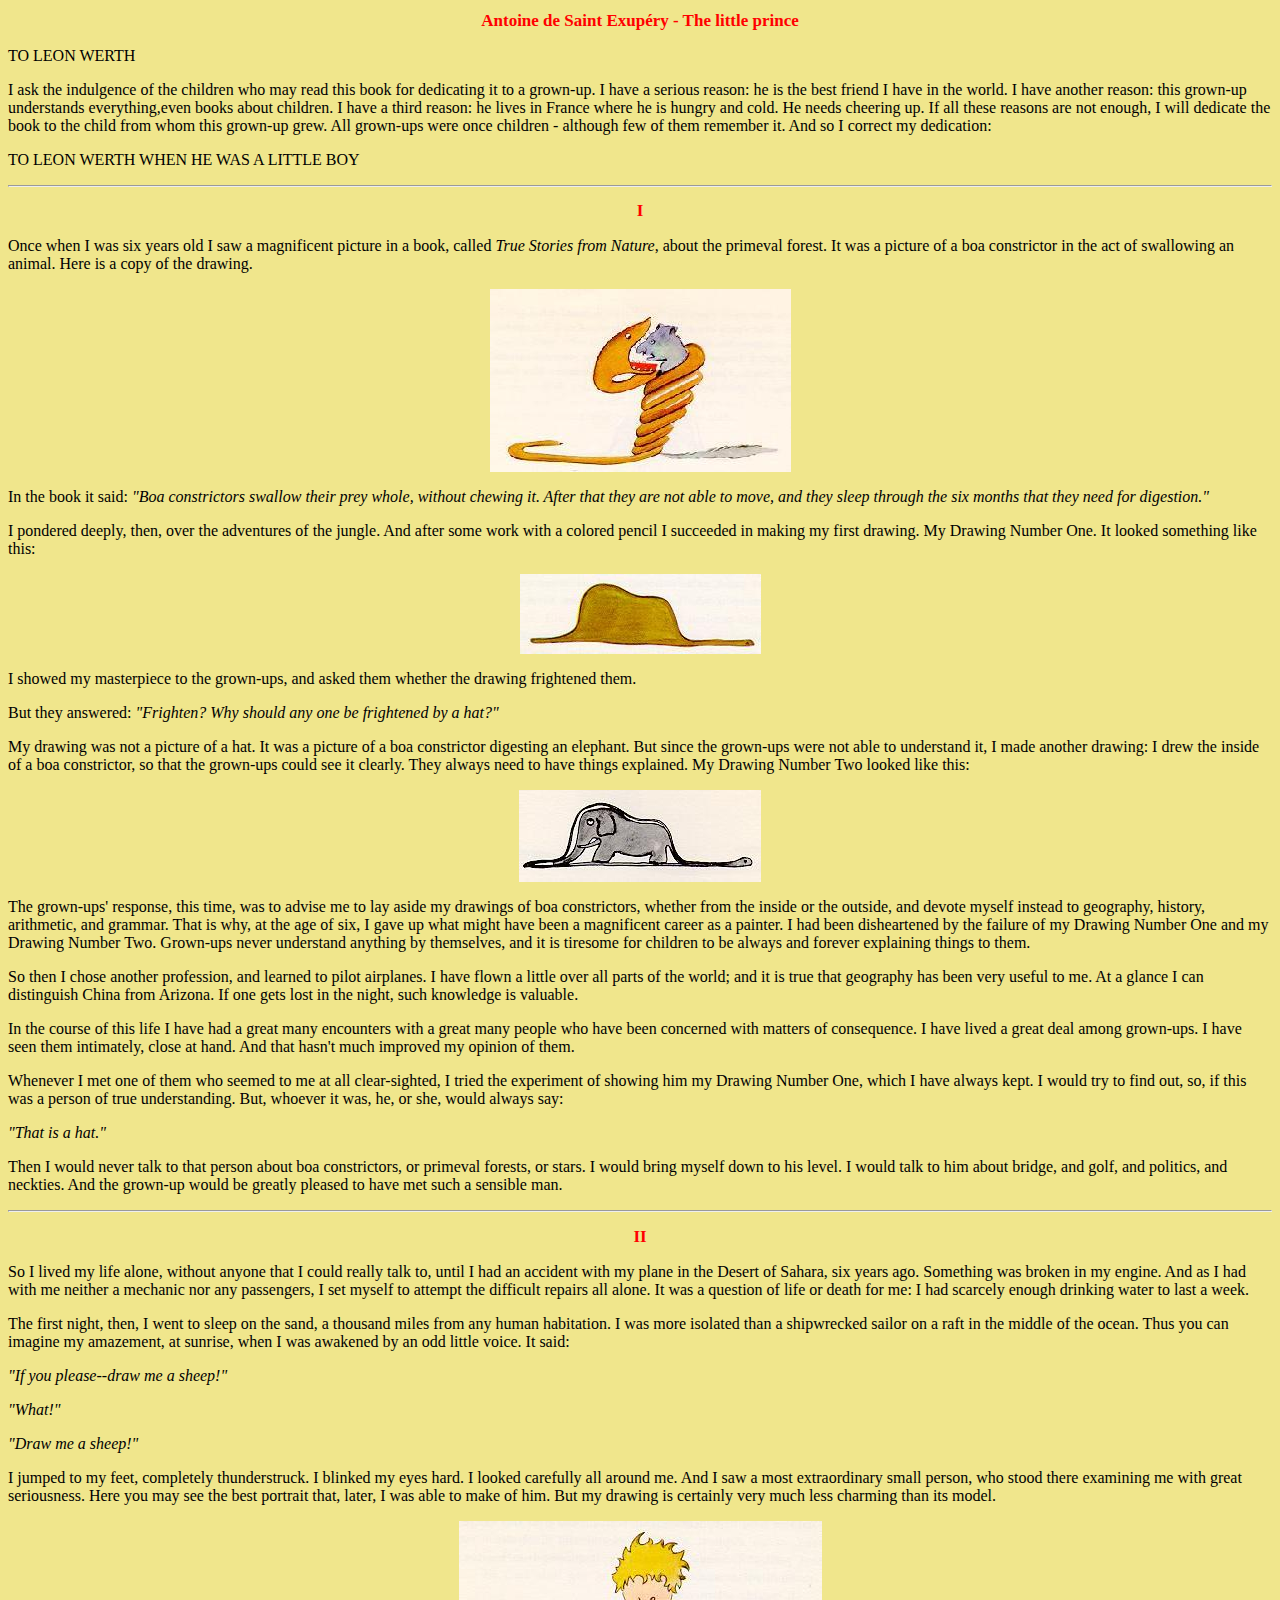
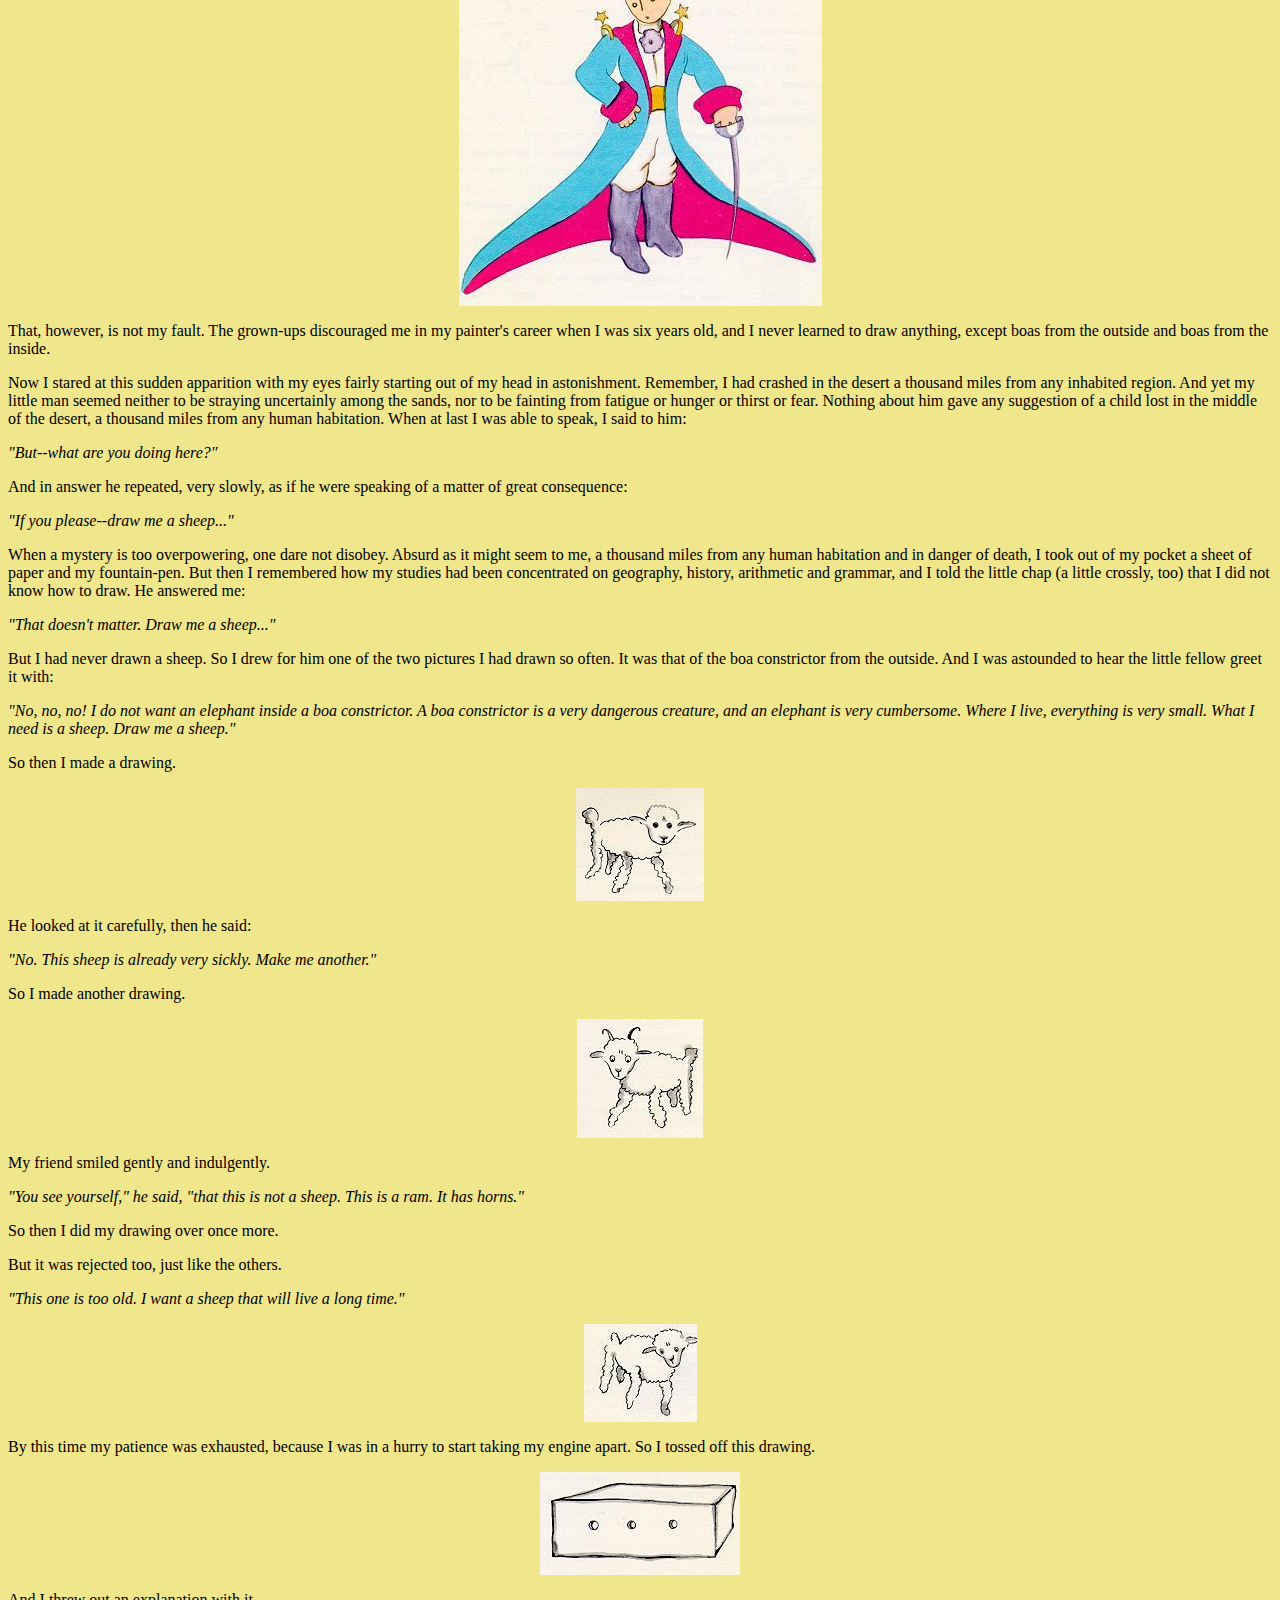
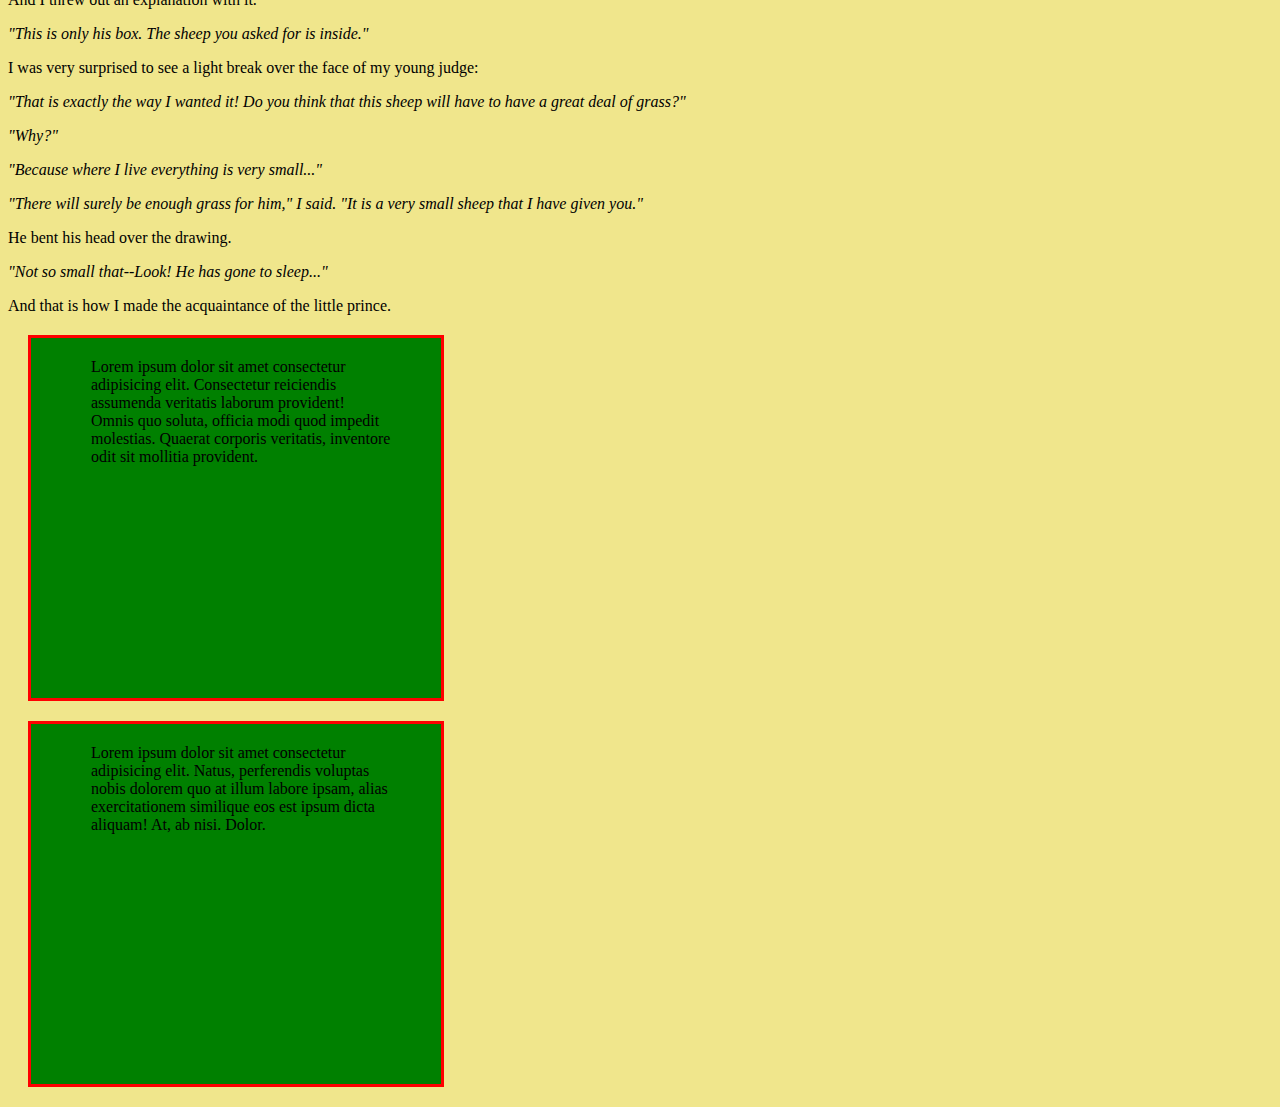
<file: project_1/src/index.html>
<!DOCTYPE html>
<html lang="en">

<head>
    <meta charset="UTF-8">
    <meta name="viewport" content="width=device-width, initial-scale=1.0">
    <meta name="description" content="Это мой первый пример страницы">
    <meta name="author" content="Ivan">
    <title>Hello</title>
    <link rel="stylesheet" href="css/style.min.css">
</head>

<body>
    <h1>Antoine de Saint Exupéry - The little prince</h1>
    <p>TO LEON WERTH</p>
    <p>I ask the indulgence of the children who may read this book for dedicating it to a grown-up. I have a serious
        reason: he is the best friend I have in the world. I have another reason: this grown-up understands
        everything,even books about children. I have a third reason: he lives in France where he is hungry and cold. He
        needs cheering up. If all these reasons are not enough, I will dedicate the book to the child from whom this
        grown-up
        grew. All grown-ups were once children - although few of them remember it. And so I correct my dedication:</p>
    <p>TO LEON WERTH WHEN HE WAS A LITTLE BOY</p>
    <hr>

    <h2>I</h2>
    <p>Once when I was six years old I saw a magnificent picture in a book, called <span class="italic">True Stories from Nature</span>, about the
        primeval forest. It was a picture of a boa constrictor in the act of swallowing an animal. Here is a copy of the
        drawing.</p>
    <img src="img/snake.jpg" alt="snake">
    <p>In the book it said: <span class="italic">"Boa constrictors swallow their prey whole, without chewing it. After that they are not able
        to move, and they sleep through the six months that they need for digestion."</span></p>
    <p>I pondered deeply, then, over the adventures of the jungle. And after some work with a colored pencil I succeeded
        in making my first drawing. My Drawing Number One. It looked something like this:</p>
    <img src="img/elephant1.jpg" alt="slon1">
    <p>I showed my masterpiece to the grown-ups, and asked them whether the drawing frightened them.</p>
    <p>But they answered: <span class="italic">"Frighten? Why should any one be frightened by a hat?"</span></p>
    <p>My drawing was not a picture of a hat. It was a picture of a boa constrictor digesting an elephant. But since the
        grown-ups were not able to understand it, I made another drawing: I drew the inside of a boa constrictor, so
        that the grown-ups could see it clearly. They always need to have things explained. My Drawing Number Two looked
        like this:</p>
    <img src="img/elephant2.jpg" alt="slon2">
    <p>The grown-ups' response, this time, was to advise me to lay aside my drawings of boa constrictors, whether from
        the inside or the outside, and devote myself instead to geography, history, arithmetic, and grammar. That is
        why, at the age of six, I gave up what might have been a magnificent career as a painter. I had been
        disheartened by the failure of my Drawing Number One and my Drawing Number Two. Grown-ups never understand
        anything by themselves, and it is tiresome for children to be always and forever explaining things to them.</p>
    <p>So then I chose another profession, and learned to pilot airplanes. I have flown a little over all parts of the
        world; and it is true that geography has been very useful to me. At a glance I can distinguish China from
        Arizona. If one gets lost in the night, such knowledge is valuable.</p>
    <p>In the course of this life I have had a great many encounters with a great many people who have been concerned
        with matters of consequence. I have lived a great deal among grown-ups. I have seen them intimately, close at
        hand. And that hasn't much improved my opinion of them.</p>
    <p>Whenever I met one of them who seemed to me at all clear-sighted, I tried the experiment of showing him my
        Drawing Number One, which I have always kept. I would try to find out, so, if this was a person of true
        understanding. But, whoever it was, he, or she, would always say:</p>
    <p><span class="italic">"That is a hat."</span></p>
    <p>Then I would never talk to that person about boa constrictors, or primeval forests, or stars. I would bring
        myself down to his level. I would talk to him about bridge, and golf, and politics, and neckties. And the
        grown-up would be greatly pleased to have met such a sensible man.</p>
    <hr>

    <h2>II</h2>
    <p>So I lived my life alone, without anyone that I could really talk to, until I had an accident with my plane in
        the Desert of Sahara, six years ago. Something was broken in my engine. And as I had with me neither a mechanic
        nor any passengers, I set myself to attempt the difficult repairs all alone. It was a question of life or death
        for me: I had scarcely enough drinking water to last a week.</p>
    <p>The first night, then, I went to sleep on the sand, a thousand miles from any human habitation. I was more
        isolated than a shipwrecked sailor on a raft in the middle of the ocean. Thus you can imagine my amazement, at
        sunrise, when I was awakened by an odd little voice. It said:</p>
    <p><span class="italic">"If you please--draw me a sheep!"</span></p>
    <p><span class="italic">"What!"</span></p>
    <p><span class="italic">"Draw me a sheep!"</span></p>
    <p>I jumped to my feet, completely thunderstruck. I blinked my eyes hard. I looked carefully all around me. And I
        saw a most extraordinary small person, who stood there examining me with great seriousness. Here you may see the
        best portrait that, later, I was able to make of him. But my drawing is certainly very much less charming than
        its model.</p>
    <img src="img/prince.jpg" alt="prince">
    <p>That, however, is not my fault. The grown-ups discouraged me in my painter's career when I was six years old, and
        I never learned to draw anything, except boas from the outside and boas from the inside.</p>
    <p>Now I stared at this sudden apparition with my eyes fairly starting out of my head in astonishment. Remember, I
        had crashed in the desert a thousand miles from any inhabited region. And yet my little man seemed neither to be
        straying uncertainly among the sands, nor to be fainting from fatigue or hunger or thirst or fear. Nothing about
        him gave any suggestion of a child lost in the middle of the desert, a thousand miles from any human habitation.
        When at last I was able to speak, I said to him:</p>
    <p><span class="italic">"But--what are you doing here?"</span></p>
    <p>And in answer he repeated, very slowly, as if he were speaking of a matter of great consequence:</p>
    <p><span class="italic">"If you please--draw me a sheep..."</span></p>
    <p>When a mystery is too overpowering, one dare not disobey. Absurd as it might seem to me, a thousand miles from
        any human habitation and in danger of death, I took out of my pocket a sheet of paper and my fountain-pen. But
        then I remembered how my studies had been concentrated on geography, history, arithmetic and grammar, and I told
        the little chap (a little crossly, too) that I did not know how to draw. He answered me:</p>
    <p><span class="italic">"That doesn't matter. Draw me a sheep..."</span></p>
    <p>But I had never drawn a sheep. So I drew for him one of the two pictures I had drawn so often. It was that of the
        boa constrictor from the outside. And I was astounded to hear the little fellow greet it with:</p>
    <p><span class="italic">"No, no, no! I do not want an elephant inside a boa constrictor. A boa constrictor is a very dangerous creature,
        and an elephant is very cumbersome. Where I live, everything is very small. What I need is a sheep. Draw me a
        sheep."</span></p>
    <p>So then I made a drawing.</p>
    <img src="img/baran1.jpg" alt="baran1">
    <p>He looked at it carefully, then he said:</p>
    <p><span class="italic">"No. This sheep is already very sickly. Make me another."</span></p>
    <p>So I made another drawing.</p>
    <img src="img/baran2.jpg" alt="baran2">
    <p>My friend smiled gently and indulgently.</p>
    <p><span class="italic">"You see yourself," he said, "that this is not a sheep. This is a ram. It has horns."</span></p>
    <p>So then I did my drawing over once more.</p>
    <p>But it was rejected too, just like the others.</p>
    <p><span class="italic">"This one is too old. I want a sheep that will live a long time."</span></p>
    <img src="img/baran3.jpg" alt="baran3">
    <p>By this time my patience was exhausted, because I was in a hurry to start taking my engine apart. So I tossed off
        this drawing.</p>
    <img src="img/kirpich.jpg" alt="kirpich">
    <p>And I threw out an explanation with it.</p>
    <p><span class="italic">"This is only his box. The sheep you asked for is inside."</span></p>
    <p>I was very surprised to see a light break over the face of my young judge:</p>
    <p><span class="italic">"That is exactly the way I wanted it! Do you think that this sheep will have to have a great deal of grass?"</span></p>
    <p><span class="italic">"Why?"</span></p>
    <p><span class="italic">"Because where I live everything is very small..."</span></p>
    <p><span class="italic">"There will surely be enough grass for him," I said. "It is a very small sheep that I have given you."</span></p>
    <p>He bent his head over the drawing.</p>
    <p><span class="italic">"Not so small that--Look! He has gone to sleep..."</span></p>
    <p>And that is how I made the acquaintance of the little prince.</p>

    <div class="box">Lorem ipsum dolor sit amet consectetur adipisicing elit. Consectetur reiciendis assumenda veritatis laborum provident! Omnis quo soluta, officia modi quod impedit molestias. Quaerat corporis veritatis, inventore odit sit mollitia provident.</div>
    <div class="box">Lorem ipsum dolor sit amet consectetur adipisicing elit. Natus, perferendis voluptas nobis dolorem quo at illum labore ipsam, alias exercitationem similique eos est ipsum dicta aliquam! At, ab nisi. Dolor.</div>

</body>

</html>
</file>
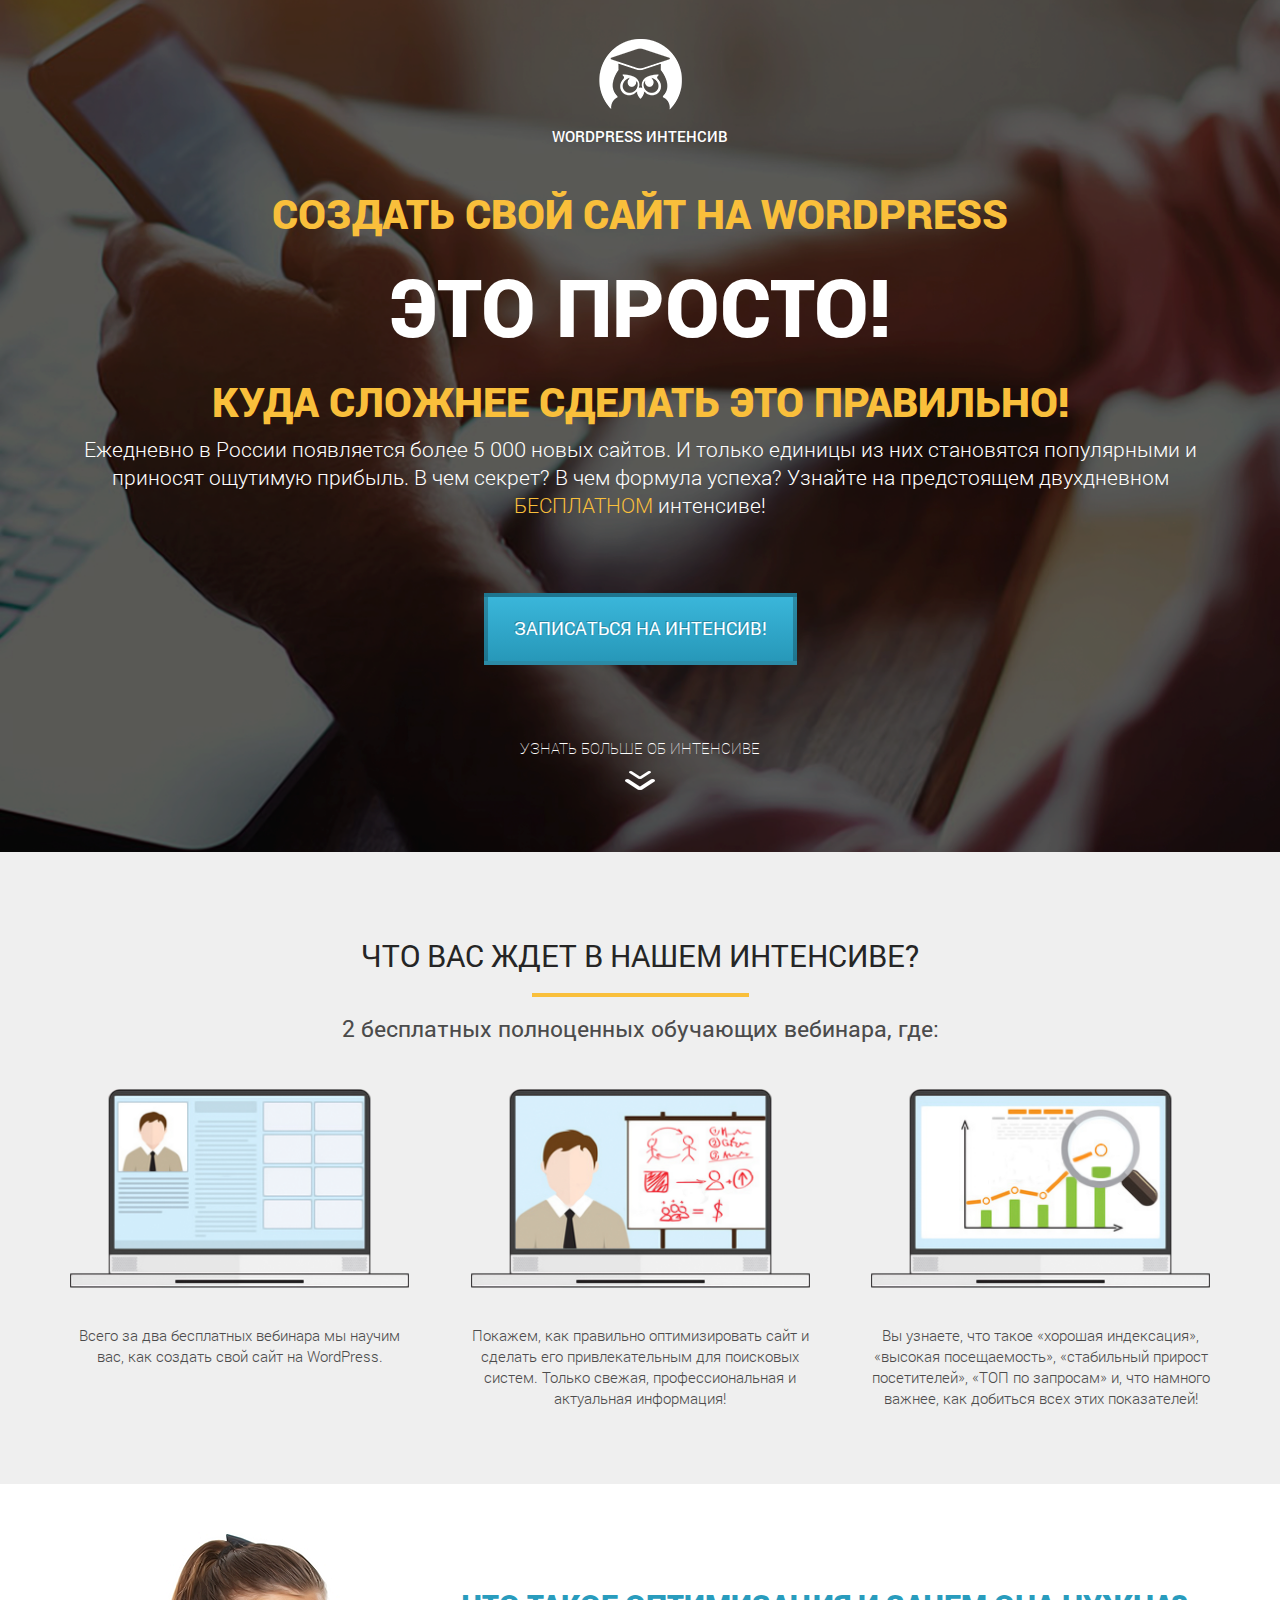
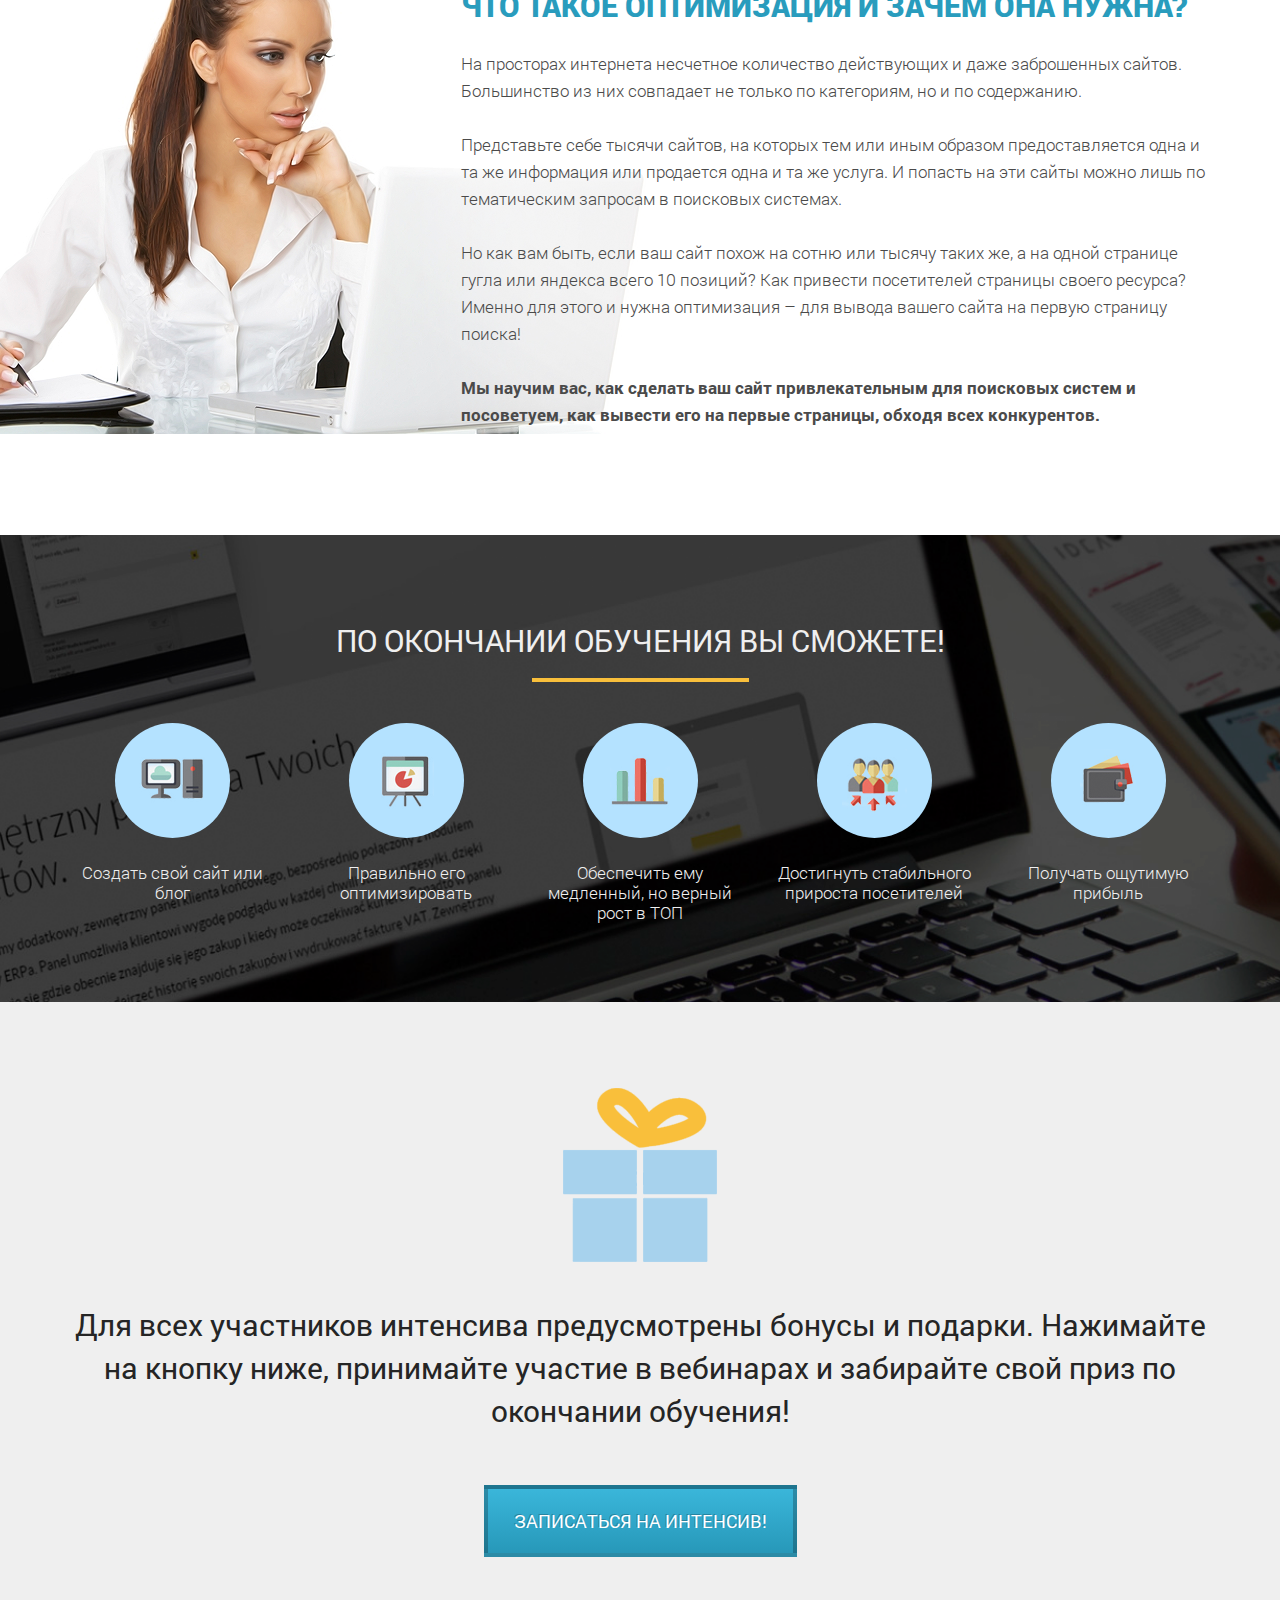
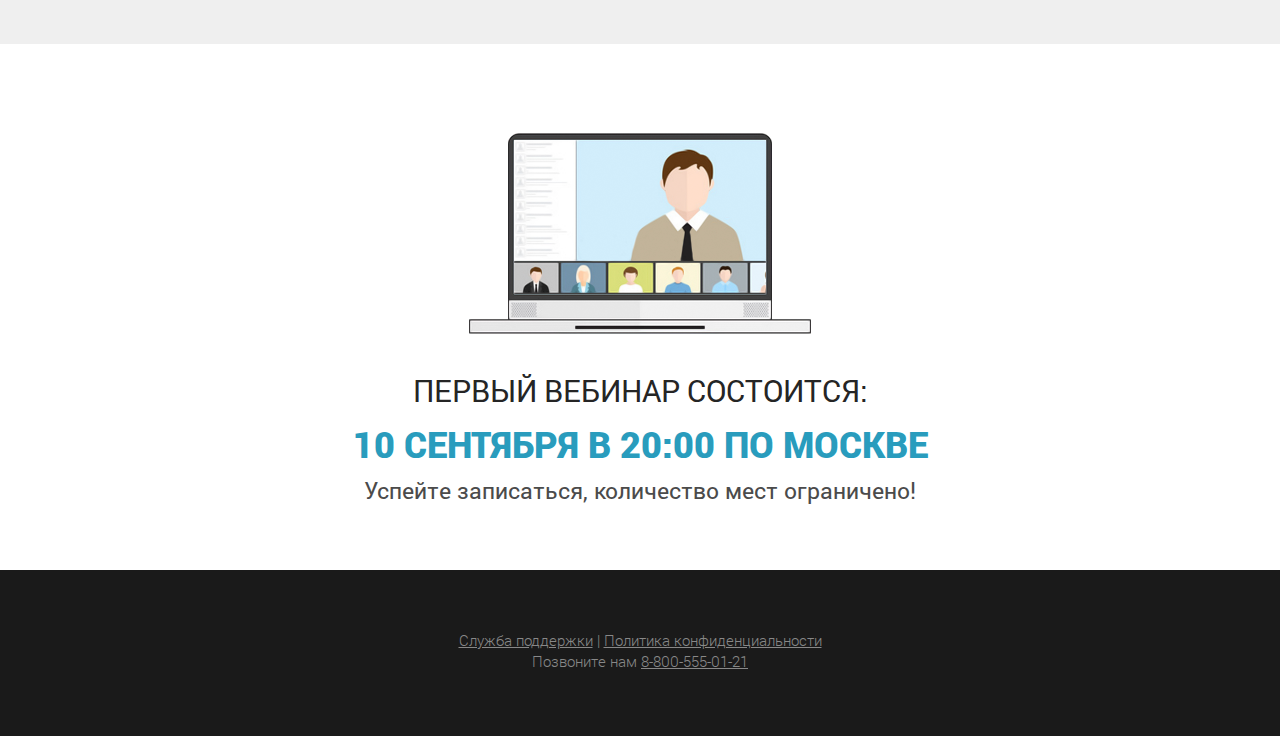
<file: Wordpress/src/index.html>
<!DOCTYPE html>
<html lang="ru">

<head>
    <meta charset="UTF-8">
    <meta name="viewport" content="width=device-width, initial-scale=1.0">
    <title>Wordpress</title>
    <link rel="stylesheet" href="css/normalize.min.css">
    <!-- <link href="https://fonts.googleapis.com/css2?family=Roboto:wght@100;300;400;700;900&display=swap" rel="stylesheet"> -->
    <link rel="stylesheet" href="css/fonts.css">
    <link rel="stylesheet" href="css/style.min.css">
</head>

<body>
    <section class="promo">
        <div class="container">
            <div class="logo">
                <img src="icons/logo.png" alt="logo" class="logo_img">
                <div class="logo_text">WordPress интенсив</div>
            </div>
            <h1 class="title">Создать свой сайт на WordPress </h1>
            <div class="simple">
                <h2 class="title_big">это просто!</h2>
                <div class="line"></div>
            </div>
            <h2 class="title">Куда сложнее сделать это правильно!</h2>
            <div class="promo_text">Ежедневно в России появляется более 5 000 новых сайтов.
                И только единицы из них становятся популярными и приносят ощутимую прибыль. В чем секрет? В чем формула
                успеха? Узнайте на предстоящем двухдневном <span>БЕСПЛАТНОМ</span> интенсиве!
            </div>
            <button class="promo_btn">Записаться на интенсив!</button>
            <div class="more">
                <div class="more_text">узнать больше об интенсиве</div>
                <img src="icons/arrow_down.png" alt="arrow_down" class="more_img">
            </div>
        </div>
    </section>

    <section class="waiting">
        <div class="container">
            <h2 class="waiting_header">Что вас ждет в нашем интенсиве?</h2>
            <div class="waiting_divider"></div>
            <div class="waiting_subheader">2 бесплатных полноценных обучающих вебинара, где:</div>

            <div class="waiting_wrapper">
                <div class="waiting_item">
                    <img src="img/waiting/create.png" alt="create" class="waiting_img">
                    <div class="waiting_descr">Всего за два бесплатных вебинара мы научим вас, как создать свой сайт на
                        WordPress.</div>
                </div>
                <div class="waiting_item">
                    <img src="img/waiting/optimization.png" alt="optimization" class="waiting_img">
                    <div class="waiting_descr">Покажем, как правильно оптимизировать сайт и сделать его привлекательным
                        для поисковых систем. Только свежая, профессиональная и
                        актуальная информация!</div>
                </div>
                <div class="waiting_item">
                    <img src="img/waiting/indexation.png" alt="indexation" class="waiting_img">
                    <div class="waiting_descr">Вы узнаете, что такое «хорошая индексация»,
                        «высокая посещаемость», «стабильный прирост посетителей», «ТОП по запросам» и, что намного
                        важнее, как добиться всех этих показателей!</div>
                </div>
            </div>
        </div>
    </section>

    <section class="optimization">
        <div class="container">
            <h2 class="optimization_header">Что такое оптимизация и зачем она нужна?</h2>
            <div class="optimization_text">На просторах интернета несчетное количество действующих и даже заброшенных
                сайтов. Большинство из них совпадает не только по категориям, но и по содержанию.<br><br>
                Представьте себе тысячи сайтов, на которых тем или иным образом предоставляется одна и та же информация
                или продается одна и та же услуга. И попасть на эти сайты можно лишь по тематическим запросам в
                поисковых системах.<br><br>
                Но как вам быть, если ваш сайт похож на сотню или тысячу таких же, а на одной странице гугла или яндекса
                всего 10 позиций? Как привести посетителей страницы своего ресурса? Именно для этого и нужна оптимизация
                – для вывода вашего сайта на первую страницу поиска!<br><br>
                <span>Мы научим вас, как сделать ваш сайт привлекательным для поисковых систем и посоветуем, как вывести
                    его
                    на первые страницы, обходя всех конкурентов.</span>
            </div>
            <img src="img/bg/woman_bg.png" alt="woman_bg" class="optimization_img">
        </div>
    </section>

    <section class="finish">
        <div class="container">
            <h2 class="finish_header">По окончании обучения Вы сможете!</h2>
            <div class="finish_divider"></div>
            <div class="finish_wrapper">
                <div class="finish_item">
                    <div class="finish_round">
                        <img src="icons/finish/1.png" alt="#" class="finish_icon">
                    </div>
                    <div class="finish_descr">Создать свой сайт или блог</div>
                </div>
                <div class="finish_item">
                    <div class="finish_round">
                        <img src="icons/finish/2.png" alt="#" class="finish_icon">
                    </div>
                    <div class="finish_descr">Правильно его оптимизировать</div>
                </div>
                <div class="finish_item">
                    <div class="finish_round">
                        <img src="icons/finish/3.png" alt="#" class="finish_icon">
                    </div>
                    <div class="finish_descr">Обеспечить ему медленный, но верный рост в ТОП</div>
                </div>
                <div class="finish_item">
                    <div class="finish_round">
                        <img src="icons/finish/4.png" alt="#" class="finish_icon">
                    </div>
                    <div class="finish_descr">Достигнуть стабильного прироста посетителей</div>
                </div>
                <div class="finish_item">
                    <div class="finish_round">
                        <img src="icons/finish/5.png" alt="#" class="finish_icon">
                    </div>
                    <div class="finish_descr">Получать ощутимую прибыль</div>
                </div>
            </div>
        </div>
    </section>

    <section class="gift">
        <div class="container">
            <img src="icons/gift.png" alt="gift" class="gift_img">
            <div class="gift_descr">Для всех участников интенсива предусмотрены бонусы и подарки. Нажимайте на кнопку
                ниже, принимайте участие в вебинарах и забирайте свой приз по окончании обучения!</div>
            <button class="gift_btn">Записаться на интенсив!</button>
        </div>
    </section>

    <section class="first_webinar">
        <div class="container">
            <img src="img/first_webinar/first_webinar.png" alt="fw" class="first_webinar_img">
            <div class="first_webinar_start">Первый вебинар состоится:</div>
            <h2 class="first_webinar_date">10 сентября в 20:00 по Москве</h2>
            <div class="first_webinar_places">Успейте записаться, количество мест ограничено!</div>
        </div>
    </section>

    <footer>
        <div class="info">
            <a href="#" class="links">Служба поддержки</a> | <a href="#" class="links">Политика конфиденциальности</a>
            <br>
            Позвоните нам <a href="tel:+8-800-555-01-21" class="links">8-800-555-01-21</a>
        </div>
    </footer>

</body>

</html>
</file>
<file: Wordpress/src/css/fonts.css>
@font-face {
    font-family: 'Roboto';
    src: url('../fonts/Roboto-Thin.eot');
    src: url('../fonts/Roboto-Thin.eot?#iefix') format('embedded-opentype'), url('../fonts/Roboto-Thin.woff') format('woff'), url('../fonts/Roboto-Thin.ttf') format('truetype');
    font-weight: 100;
    font-style: normal;
}

@font-face {
    font-family: 'Roboto';
    src: url('../fonts/Roboto-Light.eot');
    src: url('../fonts/Roboto-Light.eot?#iefix') format('embedded-opentype'), url('../fonts/Roboto-Light.woff') format('woff'), url('../fonts/Roboto-Light.ttf') format('truetype');
    font-weight: 300;
    font-style: normal;
}

@font-face {
    font-family: 'Roboto';
    src: url('../fonts/Roboto-Regular.eot');
    src: url('../fonts/Roboto-Regular.eot?#iefix') format('embedded-opentype'), url('../fonts/Roboto-Regular.woff') format('woff'), url('../fonts/Roboto-Regular.ttf') format('truetype');
    font-weight: 400;
    font-style: normal;
}

@font-face {
    font-family: 'Roboto';
    src: url('../fonts/Roboto-Medium.eot');
    src: url('../fonts/Roboto-Medium.eot?#iefix') format('embedded-opentype'), url('../fonts/Roboto-Medium.woff') format('woff'), url('../fonts/Roboto-Medium.ttf') format('truetype');
    font-weight: 500;
    font-style: normal;
}

@font-face {
    font-family: 'Roboto';
    src: url('../fonts/Roboto-Bold.eot');
    src: url('../fonts/Roboto-Bold.eot?#iefix') format('embedded-opentype'), url('../fonts/Roboto-Bold.woff') format('woff'), url('../fonts/Roboto-Bold.ttf') format('truetype');
    font-weight: 700;
    font-style: normal;
}

@font-face {
    font-family: 'Roboto';
    src: url('../fonts/Roboto-Black.eot');
    src: url('../fonts/Roboto-Black.eot?#iefix') format('embedded-opentype'), url('../fonts/Roboto-Black.woff') format('woff'), url('../fonts/Roboto-Black.ttf') format('truetype');
    font-weight: 900;
    font-style: normal;
}
</file>
<file: project_1/src/css/style.min.css>
body{background-color:khaki}h1,h2{color:red;text-align:center;font-size:17px}.italic{font-style:italic}.box{width:300px;height:300px;background-color:green;padding:20px 50px 40px 60px;border:3px solid red;margin:20px}img{display:block;margin:0 auto}
/*# sourceMappingURL=style.min.css.map */
</file>
<file: Wordpress/src/css/style.min.css>
*{-webkit-box-sizing:border-box;box-sizing:border-box;margin:0;padding:0}html{font-family:'Roboto', sans-serif}h1{margin-top:53px}h2.title{margin-top:30px}.promo{min-height:800px;background:url("../img/bg/main_bg.png") center center/cover no-repeat;padding:39px 0 62px 0}.promo_text{padding:0 13px;margin-top:23px;font-size:21px;font-weight:300;line-height:1.33;text-align:center;color:#ffffff}.promo_text span{font-weight:b700;color:#f9bf3b}.promo_btn{display:block;margin:0 auto;margin-top:73px;width:313px;height:72px;-webkit-box-shadow:inset 0px 0 0 0 rgba(0,0,0,0.18);box-shadow:inset 0px 0 0 0 rgba(0,0,0,0.18);border:solid 4px rgba(0,0,0,0.23);background-image:-webkit-gradient(linear, left bottom, left top, from(#2798b9), to(#3ab6da));background-image:linear-gradient(to top, #2798b9, #3ab6da);text-shadow:-0.7px -0.7px 0 rgba(0,0,0,0.22);font-size:18px;font-weight:normal;text-align:center;color:#ffffff;text-transform:uppercase;cursor:pointer;outline:none}.container{position:relative;width:1140px;margin:0 auto}.logo_img{display:block;margin:0 auto}.logo_text{font-family:Roboto;font-size:15px;font-weight:500;line-height:1.6;color:#ffffff;text-transform:uppercase;text-align:center;margin-top:14px}.title{font-size:41px;font-weight:900;line-height:0.59;text-align:center;color:#f9bf3b;text-transform:uppercase}.title_big{font-size:80px;font-weight:900;text-align:center;color:#ffffff;text-transform:uppercase;margin-top:21px}.more_text{font-family:Roboto;font-size:15px;font-weight:100;text-align:center;color:#ffffff;text-transform:uppercase;margin-top:73px}.more_img{display:block;margin:0 auto;margin-top:13px}.waiting{min-height:604px;background-color:#efefef;padding:84px 0 75px 0}.waiting_header{font-family:Roboto;font-size:30px;font-weight:normal;text-align:center;color:#252525;text-transform:uppercase}.waiting_divider{margin:0 auto;margin-top:18px;width:217px;height:4px;background-color:#f9bf3b}.waiting_subheader{margin-top:16px;font-family:Roboto;font-size:23px;font-weight:normal;text-align:center;color:#4b4b4b}.waiting_wrapper{display:-webkit-box;display:-ms-flexbox;display:flex;-webkit-box-pack:justify;-ms-flex-pack:justify;justify-content:space-between;margin-top:46px}.waiting_item{width:339px;text-align:center}.waiting_img{width:100%}.waiting_descr{margin-top:33px;font-family:Roboto;font-size:15px;font-weight:300;line-height:1.4;text-align:center;color:#4b4b4b}.optimization{min-height:550px;padding:102px 0 107px 0}.optimization_header{margin-left:391px;font-family:Roboto;font-size:30px;font-weight:900;color:#299cbd;text-transform:uppercase}.optimization_text{margin-top:25px;margin-left:391px;font-family:Roboto;font-size:17px;font-weight:300;line-height:1.59;color:#4a4a4a}.optimization_text span{font-weight:bold}.optimization_img{position:absolute;top:-54px;left:-240px;z-index:-1}.finish{min-height:447px;padding:86px 0 79px 0;background:url("../img/bg/second_bg.png") center center/cover no-repeat}.finish_header{font-family:Roboto;font-size:30px;font-weight:normal;text-align:center;color:#efefef;text-transform:uppercase}.finish_divider{margin:0 auto;margin-top:18px;width:217px;height:4px;background-color:#f9bf3b}.finish_wrapper{margin-top:41px;display:-webkit-box;display:-ms-flexbox;display:flex;-webkit-box-pack:justify;-ms-flex-pack:justify;justify-content:space-between}.finish_item{width:204px}.finish_round{display:-webkit-box;display:-ms-flexbox;display:flex;-webkit-box-pack:center;-ms-flex-pack:center;justify-content:center;-webkit-box-align:center;-ms-flex-align:center;align-items:center;margin:0 auto;width:115px;height:115px;background-color:#b4e2ff;border-radius:100%}.finish_descr{margin-top:25px;font-family:Roboto;font-size:17px;font-weight:300;line-height:1.18;text-align:center;color:#efefef}.gift{min-height:628px;background-color:#efefef;padding:86px 0 87px 0}.gift_img{display:block;margin:0 auto}.gift_descr{margin-top:42px;font-family:Roboto;font-size:30px;font-weight:normal;line-height:1.43;text-align:center;color:#252525}.gift_btn{display:block;margin:0 auto;margin-top:52px;width:313px;height:72px;-webkit-box-shadow:inset 0px 0 0 0 rgba(0,0,0,0.18);box-shadow:inset 0px 0 0 0 rgba(0,0,0,0.18);border:solid 4px rgba(0,0,0,0.23);background-image:-webkit-gradient(linear, left bottom, left top, from(#2798b9), to(#3ab6da));background-image:linear-gradient(to top, #2798b9, #3ab6da);text-shadow:-0.7px -0.7px 0 rgba(0,0,0,0.22);font-family:Roboto;font-size:18px;font-weight:normal;text-align:center;color:#ffffff;text-transform:uppercase;cursor:pointer;outline:none}.first_webinar{min-height:515px;padding:89px 0 65px 0}.first_webinar_img{display:block;margin:0 auto}.first_webinar_start{margin-top:37px;font-family:Roboto;font-size:30px;font-weight:normal;text-align:center;color:#252525;text-transform:uppercase}.first_webinar_date{margin-top:10px;font-family:Roboto;font-size:36px;font-weight:900;text-align:center;color:#299cbd;text-transform:uppercase}.first_webinar_places{margin-top:7px;font-family:Roboto;font-size:23px;font-weight:normal;text-align:center;color:#4b4b4b}footer{height:166px;background-color:#1a1a1a;padding:60px 0 69px 0}.info{font-family:Roboto;font-size:15px;font-weight:300;line-height:1.4;text-align:center;color:#888888}.info .links{color:#888888}
/*# sourceMappingURL=style.min.css.map */
</file>
